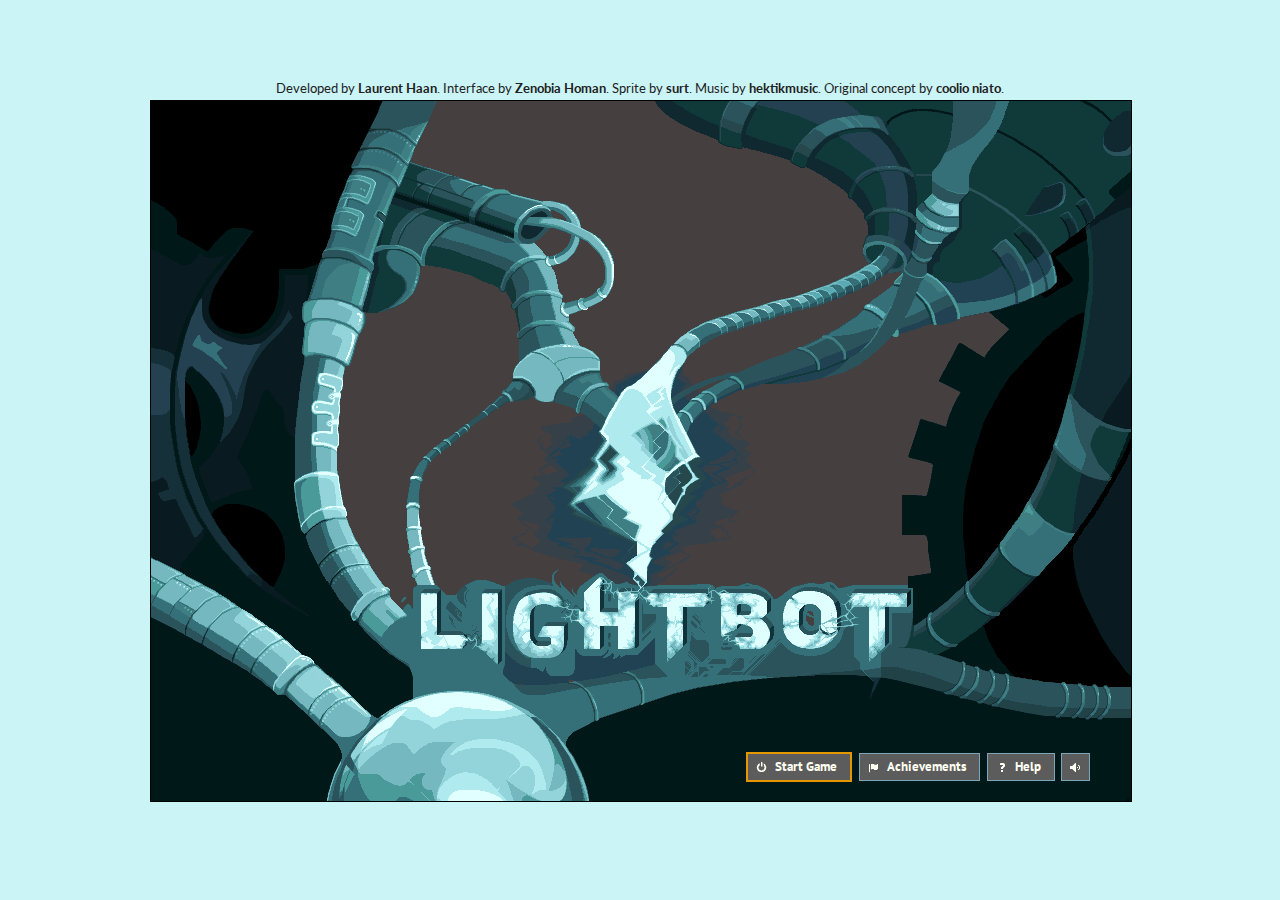
<file: deploy/index.html>
<!DOCTYPE html>
<html>
  <head>
    <meta charset="utf-8">
    <title>LightBot v0.9</title>
    <link rel="shortcut icon" href="img/favicon.ico" />
    <link href='http://fonts.googleapis.com/css?family=PT+Sans:400,700' rel='stylesheet' type='text/css' />
    <link href='http://fonts.googleapis.com/css?family=Lato:400,900' rel='stylesheet' type='text/css' />
    <link type="text/css" href="css/lightbot.min.css" rel="stylesheet" />
    <script type="text/javascript" src="js/jquery-1.7.min.js"></script>
    <script type="text/javascript" src="js/jquery-ui-1.8.16.custom.min.js"></script>
    <script type="text/javascript" src="js/jquery.jplayer.min.js"></script>
    <script type="text/javascript" src="js/jquery.history.js"></script>
    <script type="text/javascript" src="js/lightbot.min.js"></script>
  </head>
  <body>
    <div id="audioContainer">
      <div id="audioPlayer"></div>
    </div>

    <div id="lightbot">

      <div id="credits">Developed by <a href="http://www.haan.lu" target="_blank">Laurent Haan</a>. Interface by <a href="http://zenobiahoman.daportfolio.com/">Zenobia Homan</a>. Sprite by <a href="http://www.pixeljoint.com/forum/member_profile.asp?PF=2146">surt</a>. Music by <a href="http://hektikmusic.newgrounds.com/" target="_blank">hektikmusic</a>. Original concept by <a href="http://coolio-niato.newgrounds.com/" target="_blank">coolio niato</a>.</div>

      <div id="welcomeScreen" class="ui-screen">
        <button class="helpButton">Help</button>
        <button class="achievementsButton">Achievements</button>
        <button class="levelSelectButton ui-state-highlight">Start Game</button>
        <button class="audioToggleButton">Toggle Audio</button>
      </div>

      <div id="achievementsScreen" class="ui-screen ui-helper-hidden">
        <h1>Achievements</h1>
        <ul id="achievementsList">
        </ul>
        <button class="mainMenuButton">Main Menu</button>
      </div>

      <div id="helpScreen" class="ui-screen ui-helper-hidden">
        <div id="helpScreenAccordionContainer">
          <div id="helpScreenAccordion">
            <h3><a href="#goal">Goal of the game</a></h3>
            <div>
              <p>
              In order to complete the game, you have to tell the robot how to light up all the light tiles in a given level. However, your only way of interacting with the robot is by assembling instructions into a program that the robot can execute.
              </p>
            </div>
            <h3><a href="#howto">How to play the game</a></h3>
            <div>
              <p>
              You can create a program by dragging instructions from the instruction list and dropping them into the program frame. The instructions will automatically be added to the bottom of the highlighted block.
              </p>
              <p>Execute your program by clicking the Run button. If you are not satisfied with your current program, you can interrupt the execution at any moment by clicking the Stop button. This will reset the robot to his initial position.
              </p>
            </div>
            <h3><a href="#objects">Game objects</a></h3>
            <div>
              <p>
              A level is made up from gray tiles which have a certain height. Special <em>light</em> tiles are scattered throughout the level. These light tiles can either be blue, which means that they are unlit, or they can be yellow, which means that they are lit. If at any given moment, all the light tiles in a level are lit, you have completed that level.
              </p>
            </div>
            <h3><a href="#walk_forward">Instruction: walk forward</a></h3>
            <div>
              <p>
              When walking forward, the robot will will advance one square in the direction it is currently facing. This movement will only be performed if the space it would be heading into is of the same height as the square it is moving out from. In any other case the movement will not be performed.
              </p>
            </div>
            <h3><a href="#turn_right">Instruction: Turn 90&deg; to the right</a></h3>
            <div>
              <p>
              When turning 90&deg; to the right, the robot will stay in place and turn 90&deg; (a quarter turn) to the right (clockwise).
              </p>
            </div>
            <h3><a href="#turn_left">Instruction: Turn 90&deg; to the left</a></h3>
            <div>
              <p>
              When turning 90&deg; to the left, the robot will stay in place and turn 90&deg; (a quarter turn) to the left (anti-clockwise).
              </p>
            </div>
            <h3><a href="#jump">Instruction: Jump</a></h3>
            <div>
              <p>
              Jumping is a combination of a move forward and a change in height. The direction of the movement is in the direction that the robot is facing. An upward jump is only successful if the destination tile is higher by exactly one step than the starting tile. If the height difference is bigger than one, the jump is not successful and no movement is performed. When jumping down, there is no limit to the height the robot can jump down from. The only condition is that the difference in height is at least one.
              </p>
            </div>
            <h3><a href="#light">Instruction: Light</a></h3>
            <div>
              <p>
              The light instruction can be used to toggle light tiles on or off. If the robot is located on an unlit light tile when the light instruction is executed, the light tile will be toggled on. However, if the robot is located on an already lit light tile, that light tile will be toggled off. When the robot is located on a normal tile, nothing happens.
              </p>
            </div>
            <h3><a href="#repeat">Instruction: Repeat</a></h3>
            <div>
              <p>
              The repeat instruction is a special instruction that can be used to repeat some instructions a certain number of times. The repeat instruction has a special frame where you can drop instructions from the instruction list. It also has a counter where you can define the number of times the instructions within the repeat instruction will be repeated. It is even possible to place a repeat instruction within a repeat instruction, which is essential for creating very small programs.
              </p>
            </div>
            <h3><a href="#medals">Medals</a></h3>
            <div>
              <p>
              Medals are rewarded for completing levels with only a very small amount of instructions. Sometimes, these small programs make the robot execute a lot of useless instructions, which is very inefficient and takes a lot of time. Please be aware that in computer science, the <em>best</em> program is not the one that <em>contains</em> the least amount of instructions but the one that has the robot <em>execute</em> the least amount of instructions.
              </p>
            </div>
          </div>
        </div>
        <div id="helpScreenVerticalBar"></div>
        <div id="videoContainer" class="jp-video jp-video-300p">
          <div class="jp-type-single">
            <div id="videoPlayer" class="jp-jplayer"></div>
            <div class="jp-gui">
              <div class="jp-video-play">
                <a href="javascript:;" class="jp-video-play-icon" tabindex="1">play</a>
              </div>
              <div class="jp-interface">
                <div class="jp-progress">
                  <div class="jp-seek-bar">
                    <div class="jp-play-bar"></div>
                  </div>
                </div>
              </div>
            </div>
          </div>
        </div>
        <button class="mainMenuButton">Main Menu</button>
      </div>

      <div id="levelSelectScreen" class="ui-screen ui-helper-hidden">
        <h1>Level select</h1>
        <ul id="levelList">
        </ul>
        <button class="mainMenuButton">Main Menu</button>
      </div>

      <div id="gameScreen" class="ui-screen ui-helper-hidden">
        <div id="canvasContainer">
          <canvas id="gameCanvas" width="690" height="666"></canvas>
        </div>
        <div id="buttonContainer">
          <button class="levelSelectButton">Back</button>
          <button class="audioToggleButton">Toggle Audio</button>
          <button id="clearButton">Clear</button>
          <button id="runButton">Run</button>
        </div>
        <div id="instructionsContainer">
          <h2>Instructions</h2>
          <div>
            <ul>
                <li><p class="walk"><span class="ui-icon ui-icon-arrowthick-1-n" style="float: left;"></span>Walk forward<span class="ui-icon ui-icon-close" style="float: right;"></span></p></li>
                <li><p class="turnRight"><span class="ui-icon ui-icon-arrowreturnthick-1-w flip" style="float: left;"></span>Turn 90&deg; to the right<span class="ui-icon ui-icon-close" style="float: right;"></span></p></li>
                <li><p class="turnLeft"><span class="ui-icon ui-icon-arrowreturnthick-1-w" style="float: left;"></span>Turn 90&deg; to the left<span class="ui-icon ui-icon-close" style="float: right;"></span></p></li>
                <li><p class="jump"><span class="ui-icon ui-icon-arrowthickstop-1-n" style="float: left;"></span>Jump<span class="ui-icon ui-icon-close" style="float: right;"></span></p></li>
                <li><p class="light"><span class="ui-icon ui-icon-lightbulb" style="float: left;"></span>Light<span class="ui-icon ui-icon-close" style="float: right;"></span></p></li>
                <li><p class="repeat"><span class="ui-icon ui-icon-refresh" style="float: left;"></span>Repeat <span><input type="number" min="1" max="99" step="1" value="2"> times</span><span class="ui-icon ui-icon-close" style="float: right;"></span></p>
                  <div class="droppable">
                    <div class="ui-widget-content">
                      <ul>
                        <li class="placeholder"><p class="placeholder">Drop your instructions here</p></li>
                      </ul>
                    </div>
                  </div>
                </li>
            </ul>
          </div>
        </div>
        <div id="programContainer">
          <h2>Program</h2>
          <div class="droppable">
            <ul>
            </ul>
          </div>
        </div>
      </div>

      <div id="credits2">
        <div style="float:left;"></div>
        <div style="float:right;"></div>
      </div>
    </div>

    <div id="dialogs">
      <div id="levelCompleteDialog" title="Level complete">
        <p>
          <span class="medal" style="float:left; margin:0 7px 50px 0;"></span>
          Congratulations! You have completed this level using <span class="nbrOfInstructions"></span> instructions!
        </p>
        <p class="message" style="margin-top: 10px"></p>
      </div>

      <div id="achievementDialog" title="Achievement unlocked!">
        <p>
          <span class="achievement" style="float:left; margin:0 7px 50px 0;"></span>
          <span class="message"></span>
        </p>
      </div>
    </div>
  </body>
</html>
</file>
<file: deploy/css/lightbot.min.css>
.ui-helper-hidden{display:none}.ui-helper-hidden-accessible{position:absolute!important;clip:rect(1px 1px 1px 1px);clip:rect(1px,1px,1px,1px)}.ui-helper-reset{margin:0;padding:0;border:0;outline:0;line-height:1.3;text-decoration:none;font-size:100%;list-style:none}.ui-helper-clearfix:after{content:".";display:block;height:0;clear:both;visibility:hidden}.ui-helper-clearfix{display:inline-block}/*\*/* html .ui-helper-clearfix{height:1%}.ui-helper-clearfix{display:block}/**/.ui-helper-zfix{width:100%;height:100%;top:0;left:0;position:absolute;opacity:0;filter:Alpha(Opacity=0)}.ui-state-disabled{cursor:default!important}.ui-icon{display:block;text-indent:-99999px;overflow:hidden;background-repeat:no-repeat}.ui-widget-overlay{position:absolute;top:0;left:0;width:100%;height:100%}.ui-widget{font-family:Verdana,Arial,sans-serif;font-size:1.1em}.ui-widget .ui-widget{font-size:1em}.ui-widget input,.ui-widget select,.ui-widget textarea,.ui-widget button{font-family:Verdana,Arial,sans-serif;font-size:1em}.ui-widget-content{border:1px solid #aaa;background:#fff url() 50% 50% repeat-x;color:#222}.ui-widget-content a{color:#222}.ui-widget-header{border:1px solid #aaa;background:#ccc url() 50% 50% repeat-x;color:#222;font-weight:bold}.ui-widget-header a{color:#222}.ui-state-default,.ui-widget-content .ui-state-default,.ui-widget-header .ui-state-default{border:1px solid #d3d3d3;background:#e6e6e6 url() 50% 50% repeat-x;font-weight:normal;color:#555}.ui-state-default a,.ui-state-default a:link,.ui-state-default a:visited{color:#555;text-decoration:none}.ui-state-hover,.ui-widget-content .ui-state-hover,.ui-widget-header .ui-state-hover,.ui-state-focus,.ui-widget-content .ui-state-focus,.ui-widget-header .ui-state-focus{border:1px solid #999;background:#dadada url() 50% 50% repeat-x;font-weight:normal;color:#212121}.ui-state-hover a,.ui-state-hover a:hover{color:#212121;text-decoration:none}.ui-state-active,.ui-widget-content .ui-state-active,.ui-widget-header .ui-state-active{border:1px solid #aaa;background:#fff url() 50% 50% repeat-x;font-weight:normal;color:#212121}.ui-state-active a,.ui-state-active a:link,.ui-state-active a:visited{color:#212121;text-decoration:none}.ui-widget :active{outline:0}.ui-state-highlight,.ui-widget-content .ui-state-highlight,.ui-widget-header .ui-state-highlight{border:1px solid #fcefa1;background:#fbf9ee url() 50% 50% repeat-x;color:#363636}.ui-state-highlight a,.ui-widget-content .ui-state-highlight a,.ui-widget-header .ui-state-highlight a{color:#363636}.ui-state-error,.ui-widget-content .ui-state-error,.ui-widget-header .ui-state-error{border:1px solid #cd0a0a;background:#fef1ec url() 50% 50% repeat-x;color:#cd0a0a}.ui-state-error a,.ui-widget-content .ui-state-error a,.ui-widget-header .ui-state-error a{color:#cd0a0a}.ui-state-error-text,.ui-widget-content .ui-state-error-text,.ui-widget-header .ui-state-error-text{color:#cd0a0a}.ui-priority-primary,.ui-widget-content .ui-priority-primary,.ui-widget-header .ui-priority-primary{font-weight:bold}.ui-priority-secondary,.ui-widget-content .ui-priority-secondary,.ui-widget-header .ui-priority-secondary{opacity:.7;filter:Alpha(Opacity=70);font-weight:normal}.ui-state-disabled,.ui-widget-content .ui-state-disabled,.ui-widget-header .ui-state-disabled{opacity:.35;filter:Alpha(Opacity=35);background-image:none}.ui-icon{width:16px;height:16px;background-image:url(images/ui-icons_fffff2_256x240.png)}.ui-widget-content .ui-icon{background-image:url(images/ui-icons_fffff2_256x240.png)}.ui-widget-header .ui-icon{background-image:url(images/ui-icons_fffff2_256x240.png)}.ui-state-default .ui-icon{background-image:url(images/ui-icons_fffff2_256x240.png)}.ui-state-hover .ui-icon,.ui-state-focus .ui-icon{background-image:url(images/ui-icons_fffff2_256x240.png)}.ui-state-active .ui-icon{background-image:url(images/ui-icons_fffff2_256x240.png)}.ui-state-highlight .ui-icon{background-image:url(images/ui-icons_fffff2_256x240.png)}.ui-state-error .ui-icon,.ui-state-error-text .ui-icon{background-image:url(images/ui-icons_fffff2_256x240.png)}.ui-icon-carat-1-n{background-position:0 0}.ui-icon-carat-1-ne{background-position:-16px 0}.ui-icon-carat-1-e{background-position:-32px 0}.ui-icon-carat-1-se{background-position:-48px 0}.ui-icon-carat-1-s{background-position:-64px 0}.ui-icon-carat-1-sw{background-position:-80px 0}.ui-icon-carat-1-w{background-position:-96px 0}.ui-icon-carat-1-nw{background-position:-112px 0}.ui-icon-carat-2-n-s{background-position:-128px 0}.ui-icon-carat-2-e-w{background-position:-144px 0}.ui-icon-triangle-1-n{background-position:0 -16px}.ui-icon-triangle-1-ne{background-position:-16px -16px}.ui-icon-triangle-1-e{background-position:-32px -16px}.ui-icon-triangle-1-se{background-position:-48px -16px}.ui-icon-triangle-1-s{background-position:-64px -16px}.ui-icon-triangle-1-sw{background-position:-80px -16px}.ui-icon-triangle-1-w{background-position:-96px -16px}.ui-icon-triangle-1-nw{background-position:-112px -16px}.ui-icon-triangle-2-n-s{background-position:-128px -16px}.ui-icon-triangle-2-e-w{background-position:-144px -16px}.ui-icon-arrow-1-n{background-position:0 -32px}.ui-icon-arrow-1-ne{background-position:-16px -32px}.ui-icon-arrow-1-e{background-position:-32px -32px}.ui-icon-arrow-1-se{background-position:-48px -32px}.ui-icon-arrow-1-s{background-position:-64px -32px}.ui-icon-arrow-1-sw{background-position:-80px -32px}.ui-icon-arrow-1-w{background-position:-96px -32px}.ui-icon-arrow-1-nw{background-position:-112px -32px}.ui-icon-arrow-2-n-s{background-position:-128px -32px}.ui-icon-arrow-2-ne-sw{background-position:-144px -32px}.ui-icon-arrow-2-e-w{background-position:-160px -32px}.ui-icon-arrow-2-se-nw{background-position:-176px -32px}.ui-icon-arrowstop-1-n{background-position:-192px -32px}.ui-icon-arrowstop-1-e{background-position:-208px -32px}.ui-icon-arrowstop-1-s{background-position:-224px -32px}.ui-icon-arrowstop-1-w{background-position:-240px -32px}.ui-icon-arrowthick-1-n{background-position:0 -48px}.ui-icon-arrowthick-1-ne{background-position:-16px -48px}.ui-icon-arrowthick-1-e{background-position:-32px -48px}.ui-icon-arrowthick-1-se{background-position:-48px -48px}.ui-icon-arrowthick-1-s{background-position:-64px -48px}.ui-icon-arrowthick-1-sw{background-position:-80px -48px}.ui-icon-arrowthick-1-w{background-position:-96px -48px}.ui-icon-arrowthick-1-nw{background-position:-112px -48px}.ui-icon-arrowthick-2-n-s{background-position:-128px -48px}.ui-icon-arrowthick-2-ne-sw{background-position:-144px -48px}.ui-icon-arrowthick-2-e-w{background-position:-160px -48px}.ui-icon-arrowthick-2-se-nw{background-position:-176px -48px}.ui-icon-arrowthickstop-1-n{background-position:-192px -48px}.ui-icon-arrowthickstop-1-e{background-position:-208px -48px}.ui-icon-arrowthickstop-1-s{background-position:-224px -48px}.ui-icon-arrowthickstop-1-w{background-position:-240px -48px}.ui-icon-arrowreturnthick-1-w{background-position:0 -64px}.ui-icon-arrowreturnthick-1-n{background-position:-16px -64px}.ui-icon-arrowreturnthick-1-e{background-position:-32px -64px}.ui-icon-arrowreturnthick-1-s{background-position:-48px -64px}.ui-icon-arrowreturn-1-w{background-position:-64px -64px}.ui-icon-arrowreturn-1-n{background-position:-80px -64px}.ui-icon-arrowreturn-1-e{background-position:-96px -64px}.ui-icon-arrowreturn-1-s{background-position:-112px -64px}.ui-icon-arrowrefresh-1-w{background-position:-128px -64px}.ui-icon-arrowrefresh-1-n{background-position:-144px -64px}.ui-icon-arrowrefresh-1-e{background-position:-160px -64px}.ui-icon-arrowrefresh-1-s{background-position:-176px -64px}.ui-icon-arrow-4{background-position:0 -80px}.ui-icon-arrow-4-diag{background-position:-16px -80px}.ui-icon-extlink{background-position:-32px -80px}.ui-icon-newwin{background-position:-48px -80px}.ui-icon-refresh{background-position:-64px -80px}.ui-icon-shuffle{background-position:-80px -80px}.ui-icon-transfer-e-w{background-position:-96px -80px}.ui-icon-transferthick-e-w{background-position:-112px -80px}.ui-icon-folder-collapsed{background-position:0 -96px}.ui-icon-folder-open{background-position:-16px -96px}.ui-icon-document{background-position:-32px -96px}.ui-icon-document-b{background-position:-48px -96px}.ui-icon-note{background-position:-64px -96px}.ui-icon-mail-closed{background-position:-80px -96px}.ui-icon-mail-open{background-position:-96px -96px}.ui-icon-suitcase{background-position:-112px -96px}.ui-icon-comment{background-position:-128px -96px}.ui-icon-person{background-position:-144px -96px}.ui-icon-print{background-position:-160px -96px}.ui-icon-trash{background-position:-176px -96px}.ui-icon-locked{background-position:-192px -96px}.ui-icon-unlocked{background-position:-208px -96px}.ui-icon-bookmark{background-position:-224px -96px}.ui-icon-tag{background-position:-240px -96px}.ui-icon-home{background-position:0 -112px}.ui-icon-flag{background-position:-16px -112px}.ui-icon-calendar{background-position:-32px -112px}.ui-icon-cart{background-position:-48px -112px}.ui-icon-pencil{background-position:-64px -112px}.ui-icon-clock{background-position:-80px -112px}.ui-icon-disk{background-position:-96px -112px}.ui-icon-calculator{background-position:-112px -112px}.ui-icon-zoomin{background-position:-128px -112px}.ui-icon-zoomout{background-position:-144px -112px}.ui-icon-search{background-position:-160px -112px}.ui-icon-wrench{background-position:-176px -112px}.ui-icon-gear{background-position:-192px -112px}.ui-icon-heart{background-position:-208px -112px}.ui-icon-star{background-position:-224px -112px}.ui-icon-link{background-position:-240px -112px}.ui-icon-cancel{background-position:0 -128px}.ui-icon-plus{background-position:-16px -128px}.ui-icon-plusthick{background-position:-32px -128px}.ui-icon-minus{background-position:-48px -128px}.ui-icon-minusthick{background-position:-64px -128px}.ui-icon-close{background-position:-80px -128px}.ui-icon-closethick{background-position:-96px -128px}.ui-icon-key{background-position:-112px -128px}.ui-icon-lightbulb{background-position:-128px -128px}.ui-icon-scissors{background-position:-144px -128px}.ui-icon-clipboard{background-position:-160px -128px}.ui-icon-copy{background-position:-176px -128px}.ui-icon-contact{background-position:-192px -128px}.ui-icon-image{background-position:-208px -128px}.ui-icon-video{background-position:-224px -128px}.ui-icon-script{background-position:-240px -128px}.ui-icon-alert{background-position:0 -144px}.ui-icon-info{background-position:-16px -144px}.ui-icon-notice{background-position:-32px -144px}.ui-icon-help{background-position:-48px -144px}.ui-icon-check{background-position:-64px -144px}.ui-icon-bullet{background-position:-80px -144px}.ui-icon-radio-off{background-position:-96px -144px}.ui-icon-radio-on{background-position:-112px -144px}.ui-icon-pin-w{background-position:-128px -144px}.ui-icon-pin-s{background-position:-144px -144px}.ui-icon-play{background-position:0 -160px}.ui-icon-pause{background-position:-16px -160px}.ui-icon-seek-next{background-position:-32px -160px}.ui-icon-seek-prev{background-position:-48px -160px}.ui-icon-seek-end{background-position:-64px -160px}.ui-icon-seek-start{background-position:-80px -160px}.ui-icon-seek-first{background-position:-80px -160px}.ui-icon-stop{background-position:-96px -160px}.ui-icon-eject{background-position:-112px -160px}.ui-icon-volume-off{background-position:-128px -160px}.ui-icon-volume-on{background-position:-144px -160px}.ui-icon-power{background-position:0 -176px}.ui-icon-signal-diag{background-position:-16px -176px}.ui-icon-signal{background-position:-32px -176px}.ui-icon-battery-0{background-position:-48px -176px}.ui-icon-battery-1{background-position:-64px -176px}.ui-icon-battery-2{background-position:-80px -176px}.ui-icon-battery-3{background-position:-96px -176px}.ui-icon-circle-plus{background-position:0 -192px}.ui-icon-circle-minus{background-position:-16px -192px}.ui-icon-circle-close{background-position:-32px -192px}.ui-icon-circle-triangle-e{background-position:-48px -192px}.ui-icon-circle-triangle-s{background-position:-64px -192px}.ui-icon-circle-triangle-w{background-position:-80px -192px}.ui-icon-circle-triangle-n{background-position:-96px -192px}.ui-icon-circle-arrow-e{background-position:-112px -192px}.ui-icon-circle-arrow-s{background-position:-128px -192px}.ui-icon-circle-arrow-w{background-position:-144px -192px}.ui-icon-circle-arrow-n{background-position:-160px -192px}.ui-icon-circle-zoomin{background-position:-176px -192px}.ui-icon-circle-zoomout{background-position:-192px -192px}.ui-icon-circle-check{background-position:-208px -192px}.ui-icon-circlesmall-plus{background-position:0 -208px}.ui-icon-circlesmall-minus{background-position:-16px -208px}.ui-icon-circlesmall-close{background-position:-32px -208px}.ui-icon-squaresmall-plus{background-position:-48px -208px}.ui-icon-squaresmall-minus{background-position:-64px -208px}.ui-icon-squaresmall-close{background-position:-80px -208px}.ui-icon-grip-dotted-vertical{background-position:0 -224px}.ui-icon-grip-dotted-horizontal{background-position:-16px -224px}.ui-icon-grip-solid-vertical{background-position:-32px -224px}.ui-icon-grip-solid-horizontal{background-position:-48px -224px}.ui-icon-gripsmall-diagonal-se{background-position:-64px -224px}.ui-icon-grip-diagonal-se{background-position:-80px -224px}.ui-corner-all,.ui-corner-top,.ui-corner-left,.ui-corner-tl{-moz-border-radius-topleft:0;-webkit-border-top-left-radius:0;-khtml-border-top-left-radius:0;border-top-left-radius:0}.ui-corner-all,.ui-corner-top,.ui-corner-right,.ui-corner-tr{-moz-border-radius-topright:0;-webkit-border-top-right-radius:0;-khtml-border-top-right-radius:0;border-top-right-radius:0}.ui-corner-all,.ui-corner-bottom,.ui-corner-left,.ui-corner-bl{-moz-border-radius-bottomleft:0;-webkit-border-bottom-left-radius:0;-khtml-border-bottom-left-radius:0;border-bottom-left-radius:0}.ui-corner-all,.ui-corner-bottom,.ui-corner-right,.ui-corner-br{-moz-border-radius-bottomright:0;-webkit-border-bottom-right-radius:0;-khtml-border-bottom-right-radius:0;border-bottom-right-radius:0}.ui-widget-overlay{background:#aaa url() 50% 50% repeat-x;opacity:.30;filter:Alpha(Opacity=30)}.ui-widget-shadow{margin:-8px 0 0 -8px;padding:8px;background:#aaa url() 50% 50% repeat-x;opacity:.30;filter:Alpha(Opacity=30);-moz-border-radius:8px;-khtml-border-radius:8px;-webkit-border-radius:8px;border-radius:8px}.ui-accordion{width:100%}.ui-accordion .ui-accordion-header{cursor:pointer;position:relative;margin-top:1px;zoom:1}.ui-accordion .ui-accordion-li-fix{display:inline}.ui-accordion .ui-accordion-header-active{border-bottom:0!important}.ui-accordion .ui-accordion-header a{display:block;font-size:1em;padding:.5em .5em .5em .7em}.ui-accordion-icons .ui-accordion-header a{padding-left:2.2em}.ui-accordion .ui-accordion-header .ui-icon{position:absolute;left:.5em;top:50%;margin-top:-8px}.ui-accordion .ui-accordion-content{padding:1em 2.2em;border-top:0;margin-top:-2px;position:relative;top:1px;margin-bottom:2px;overflow:auto;display:none;zoom:1}.ui-accordion .ui-accordion-content-active{display:block}.ui-button{display:inline-block;position:relative;padding:0;margin-right:.1em;text-decoration:none!important;cursor:pointer;text-align:center;zoom:1;overflow:visible}.ui-button-icon-only{width:2.2em}button.ui-button-icon-only{width:2.4em}.ui-button-icons-only{width:3.4em}button.ui-button-icons-only{width:3.7em}.ui-button .ui-button-text{display:block;line-height:1.4}.ui-button-text-only .ui-button-text{padding:.4em 1em}.ui-button-icon-only .ui-button-text,.ui-button-icons-only .ui-button-text{padding:.4em;text-indent:-9999999px}.ui-button-text-icon-primary .ui-button-text,.ui-button-text-icons .ui-button-text{padding:.4em 1em .4em 2.1em}.ui-button-text-icon-secondary .ui-button-text,.ui-button-text-icons .ui-button-text{padding:.4em 2.1em .4em 1em}.ui-button-text-icons .ui-button-text{padding-left:2.1em;padding-right:2.1em}input.ui-button{padding:.4em 1em}.ui-button-icon-only .ui-icon,.ui-button-text-icon-primary .ui-icon,.ui-button-text-icon-secondary .ui-icon,.ui-button-text-icons .ui-icon,.ui-button-icons-only .ui-icon{position:absolute;top:50%;margin-top:-8px}.ui-button-icon-only .ui-icon{left:50%;margin-left:-8px}.ui-button-text-icon-primary .ui-button-icon-primary,.ui-button-text-icons .ui-button-icon-primary,.ui-button-icons-only .ui-button-icon-primary{left:.5em}.ui-button-text-icon-secondary .ui-button-icon-secondary,.ui-button-text-icons .ui-button-icon-secondary,.ui-button-icons-only .ui-button-icon-secondary{right:.5em}.ui-button-text-icons .ui-button-icon-secondary,.ui-button-icons-only .ui-button-icon-secondary{right:.5em}.ui-buttonset{margin-right:7px}.ui-buttonset .ui-button{margin-left:0;margin-right:-.3em}button.ui-button::-moz-focus-inner{border:0;padding:0}.ui-dialog{position:absolute;padding:.2em;width:300px;overflow:hidden}.ui-dialog .ui-dialog-titlebar{padding:.4em 1em;position:relative}.ui-dialog .ui-dialog-title{float:left;margin:.1em 16px .1em 0}.ui-dialog .ui-dialog-titlebar-close{position:absolute;right:.3em;top:50%;width:19px;margin:-10px 0 0 0;padding:1px;height:18px}.ui-dialog .ui-dialog-titlebar-close span{display:block;margin:1px}.ui-dialog .ui-dialog-titlebar-close:hover,.ui-dialog .ui-dialog-titlebar-close:focus{padding:0}.ui-dialog .ui-dialog-content{position:relative;border:0;padding:.5em 1em;background:0;overflow:auto;zoom:1}.ui-dialog .ui-dialog-buttonpane{text-align:left;border-width:1px 0 0 0;background-image:none;margin:.5em 0 0 0;padding:.3em 1em .5em .4em}.ui-dialog .ui-dialog-buttonpane .ui-dialog-buttonset{float:right}.ui-dialog .ui-dialog-buttonpane button{margin:.5em .4em .5em 0;cursor:pointer}.ui-dialog .ui-resizable-se{width:14px;height:14px;right:3px;bottom:3px}.ui-draggable .ui-dialog-titlebar{cursor:move}div.jp-audio,div.jp-video{font-size:1em;font-family:Verdana,Arial,sans-serif;line-height:1.6;color:#666;border:1px solid #dbf7d6;background-color:#eee;position:relative}div.jp-video-300p{width:400px}div.jp-interface{position:relative;background-color:#eee;width:100%}div.jp-progress{overflow:hidden;background-color:#ddd}div.jp-video div.jp-progress{top:0;left:0;width:100%;height:5px}div.jp-seek-bar{background-color:#000;width:0;height:100%;cursor:pointer}div.jp-play-bar{background-color:#dbf7d6;width:0;height:100%;z-index:2}div.jp-video-play{position:absolute;top:0;left:0;width:100%;cursor:pointer;background-color:rgba(0,0,0,0)}div.jp-video-300p div.jp-video-play{height:300px}a.jp-video-play-icon{position:relative;display:block;width:50px;height:50px;margin-left:-25px;margin-top:-25px;left:50%;top:50%;background:url("../img/video_play_button.png") 0 0 no-repeat;text-indent:-9999px}div.jp-video-play:hover a.jp-video-play-icon{background:url("../img/video_play_button.png") 0 -50px no-repeat}div.jp-jplayer audio,div.jp-jplayer{width:0;height:0}div.jp-jplayer{background-color:#000}body{font-size:11px;font-family:'Lato',sans-serif;color:#222;background-color:#cbf4f7}h1,h2,h3{font-weight:900;padding:0 5px;margin:0;text-transform:uppercase;color:#fffff2}h1{font-size:31px;margin:40px}h2{font-size:18px;padding:5px;border-bottom:1px solid black}h3{font-size:20px;margin:5px 0 0 0}p{margin:0}a{text-decoration:none;font-weight:700;color:inherit}a:hover{text-decoration:underline}.ui-widget-content{border:1px solid #7ca6ba;background:0;background-color:#4b4646}.ui-dialog-titlebar{border:0;background:0}.ui-dialog-title{font-family:'Lato',sans-serif;font-weight:900;font-size:20px;color:#fffff2}.ui-dialog-content{font-family:'Lato',sans-serif;font-family:'Lato',sans-serif;font-size:14px;color:#fffff2}.ui-button.ui-state-default{background:0;background-color:#5c5c5c;border-color:#7ca6ba}.ui-button.ui-state-hover{background-color:#777;border-color:#a3cfc6}.ui-button.ui-state-highlight{border-color:#e59700}.ui-button .ui-button-text{font-family:'PT Sans',sans-serif;font-weight:700;color:#fffff2;font-size:13px;line-height:1.2}.ui-accordion .ui-accordion-header{border:1px solid #7ca6ba;margin-top:5px;background-color:#5c5c5c;background-image:none;padding-left:20px}.ui-accordion .ui-accordion-header a{font-family:'Lato',sans-serif;font-weight:900;color:#fffff2;padding-left:0;font-size:14px}.ui-accordion .ui-accordion-header.ui-state-active{border-color:#a3cfc6;background-color:#fffff2}.ui-accordion .ui-accordion-header.ui-state-active a{color:#222}.ui-accordion .ui-accordion-header.ui-state-hover:not(.ui-state-active){border-color:#a3cfc6;background-color:#777}.ui-accordion .ui-accordion-header:first-child{margin-top:0}.ui-accordion .ui-accordion-content{font-family:'Lato',sans-serif;font-size:14px;line-height:18px;border:1px solid #a3cfc6;border-top:0;margin-top:-3px;background-color:#fffff2;background-image:none;padding:10px 20px}.achievement{background-image:url('../img/achievement.png');width:32px;height:32px}.medal{background-image:url('../img/medals.png');width:32px;height:32px}.medal-gold{background-position:-32px 0}.medal-silver{background-position:-64px 0}.medal-bronze{background-position:-96px 0}.flip{-moz-transform:scaleX(-1);-webkit-transform:scaleX(-1);-o-transform:scaleX(-1);transform:scaleX(-1);filter:fliph}.ui-icon-close{cursor:pointer}#lightbot{position:absolute;top:50%;left:50%;width:980px;height:740px;margin-left:-490px;margin-top:-370px}#credits{font-size:13px;position:absolute;top:0;left:0;width:100%;height:20px;text-align:center}#credits2{font-size:13px;position:absolute;bottom:0;left:0;width:100%;height:16px;text-align:center}.ui-screen{position:absolute;top:20px;width:100%;height:700px;border:1px solid #000;background-color:#4b4646}#welcomeScreen{background:#4b4646 url('../img/welcome_screen_bg.png') no-repeat left top}#gameScreen{background:#000}#welcomeScreen .helpButton,#welcomeScreen .achievementsButton,#welcomeScreen .levelSelectButton,#welcomeScreen .audioToggleButton{position:absolute;bottom:20px}#welcomeScreen .levelSelectButton{bottom:19px}#welcomeScreen .audioToggleButton{right:40px}#welcomeScreen .helpButton{right:75px}#welcomeScreen .achievementsButton{right:150px}#welcomeScreen .levelSelectButton{right:278px;border-width:2px}#achievementsScreen .mainMenuButton{position:absolute;left:40px;bottom:40px}#achievementsList{height:513px;overflow:auto;padding:0;margin:0 40px;color:#fffff2;list-style-type:none}#achievementsList li{border:1px solid #7ca6ba;background-color:#5c5c5c;height:50px;margin-bottom:5px}#achievementsList li:hover{border-color:#a3cfc6;background-color:#777}#achievementsList li img{float:left;margin:5px 15px 5px 5px}#levelSelectScreen .mainMenuButton{position:absolute;left:40px;bottom:40px}#levelSelectScreen ul{width:700px;list-style-type:none;margin:50px auto;padding:0}#levelSelectScreen li{margin:5px 5px;padding:1px;float:left;width:120px;height:90px;font-size:4em;line-height:2em;text-align:center;cursor:pointer;position:relative;border:1px solid #7ca6ba;background-color:#5c5c5c;color:#fffff2}#levelSelectScreen li.ui-state-highlight{color:#222;background:0;border-color:#a3cfc6;background-color:#f8f4d2}#levelSelectScreen li.ui-state-highlight.ui-state-hover{background:0;border-color:#a3cfc6;background-color:#fbfaf6}#levelSelectScreen li.ui-state-hover:not(.ui-state-highlight){background:0;border-color:#a3cfc6;background-color:#777}#canvasContainer{position:absolute;top:1px;left:1px;width:690px;height:666px;background-color:white}#buttonContainer{position:absolute;left:1px;bottom:1px;width:690px;height:30px;background-color:#4b4646}#instructionsContainer{position:absolute;top:1px;right:1px;width:286px;height:220px;background-color:#4b4646}#instructionsContainer>div.ui-widget-content{overflow:auto;border:0}#instructionsContainer li{cursor:move}#instructionsContainer .ui-icon-close,li.ui-draggable-dragging .ui-icon-close{display:none}#instructionsContainer li div,li.ui-draggable-dragging div,#instructionsContainer li span:first-child+span{display:none}#programContainer{position:absolute;bottom:1px;right:1px;width:286px;height:476px;background-color:#4b4646}#programContainer input[type="number"]{margin:0;padding:0;width:40px}#programContainer>div{height:442px;overflow:auto}#programContainer>div>ul{min-height:417px}#programContainer li{cursor:move}#programContainer li.ui-state-highlight{height:18px}#programContainer>div.ui-widget-content{height:438px;border:0;overflow:auto}#instructionsContainer ul,#programContainer ul{margin:0;list-style:none;padding:5px}#instructionsContainer ul.ui-droppable,#programContainer ul.ui-droppable{padding-bottom:20px}#instructionsContainer li,#programContainer li,li.ui-draggable-dragging{list-style:none;border:1px solid black;margin:0 0 2px 0;padding:5px 5px;font-size:11px;background:0;background-color:#5c5c5c;border-color:#7ca6ba}#instructionsContainer li p,#programContainer li p,li.ui-draggable-dragging p{padding:0;margin:0;margin-bottom:.1em;font-family:'PT Sans',sans-serif;font-weight:700;color:#fffff2;font-size:13px;line-height:1.2}#instructionsContainer li.ui-state-hover,#programContainer li.ui-state-hover{background-color:#777;border-color:#a3cfc6}li.ui-draggable-dragging{width:150px}.ui-state-droppable{background-color:#fffed0}.ui-state-droppable-hover{background-color:#fbeea4}#helpScreenAccordionContainer{position:absolute;top:40px;left:40px;width:400px}#helpScreenVerticalBar{position:absolute;top:0;left:466px;width:42px;height:700px;background:url('../img/helpscreen_vertical_bar.png')}#helpScreen .mainMenuButton{position:absolute;left:40px;bottom:40px}#videoContainer{position:absolute;top:175px;right:40px;width:400px}
</file>
